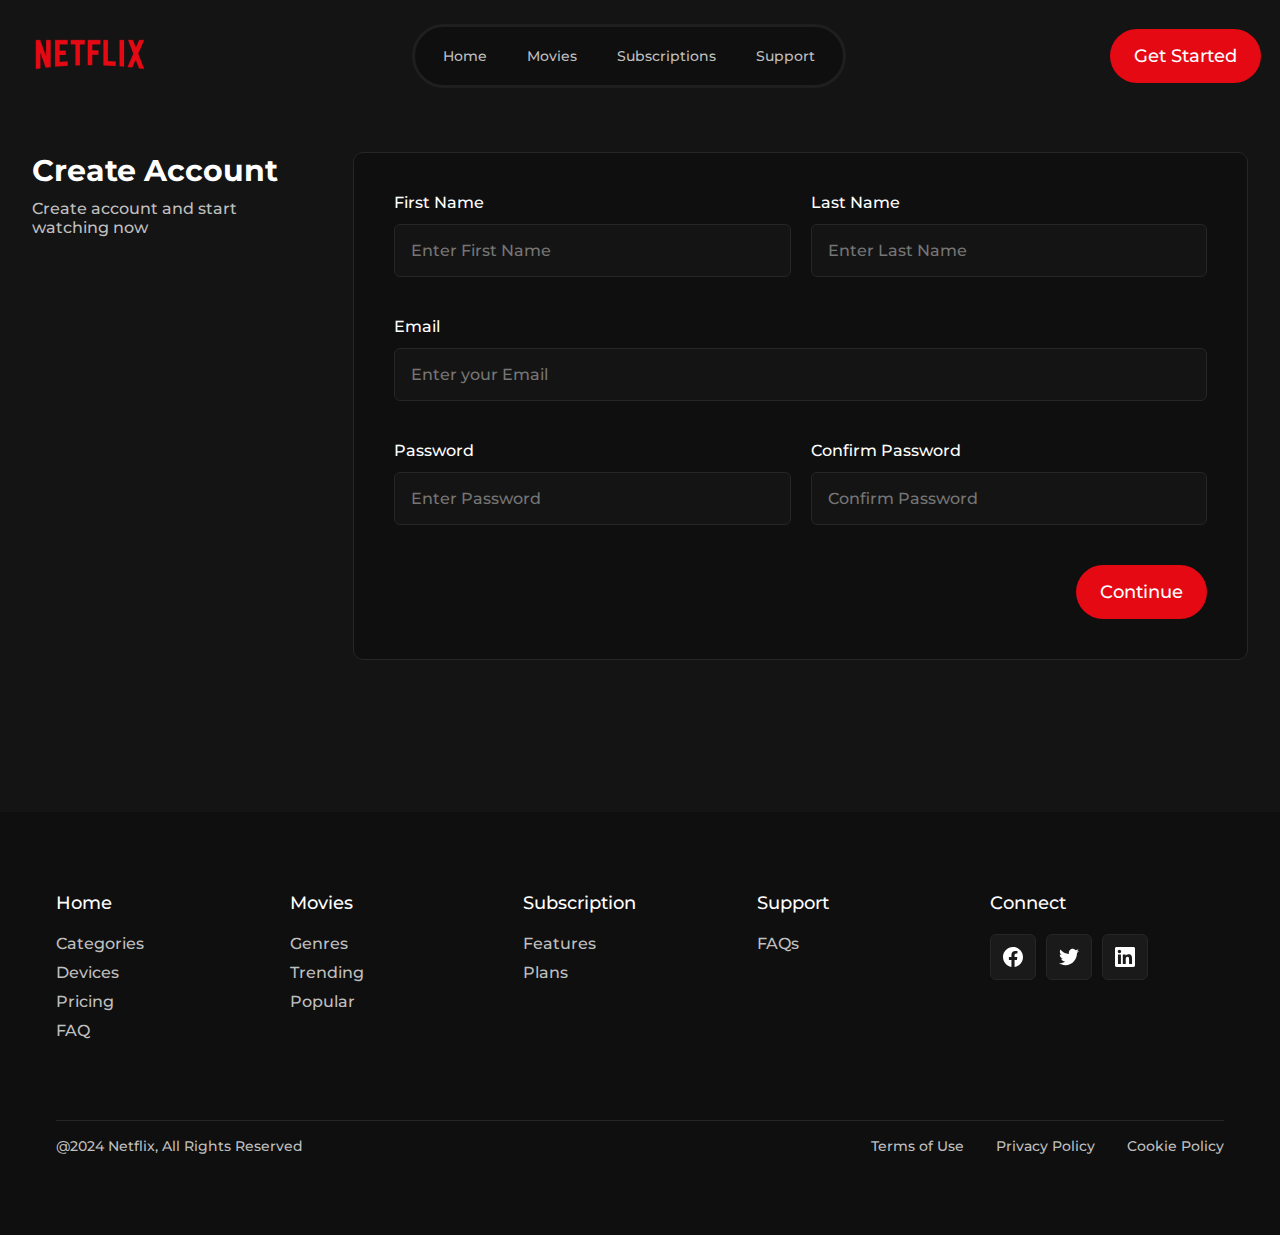
<file: SignIn.html>
<!DOCTYPE html>
<html lang="en">

<head>
    <meta charset="UTF-8" />
    <meta name="viewport" content="width=device-width, initial-scale=1.0" />
    <title>Home</title>
    <link rel="stylesheet" href="style.css" />
    <link rel="stylesheet" href="https://cdnjs.cloudflare.com/ajax/libs/font-awesome/6.0.0-beta3/css/all.min.css" />
</head>

<body>

    <div class="home">

        <!-- Navbar -->

        <div class="navbar">
            <a href="index.html" class="nav-logo">
                <img src="images/Logo.png" alt="Logo" />
            </a>
            <div class="nav-menu">
                <a href="index.html" class="nav-item">
                    <p class="p-large text-gray">Home</p>
                </a>
                <a href="index.html" class="nav-item">
                    <p class="p-large text-gray">Movies</p>
                </a>

                <a href="index.html" class="nav-item">
                    <p class="p-large text-gray">Subscriptions</p>
                </a>

                <a href="index.html" class="nav-item">
                    <p class="p-large text-gray">Support</p>
                </a>
            </div>
            <a href="SignIn.html">
                <button class="primary-btn">Get Started</button>
            </a>

            <div class="hamburger-menu" onclick="toggleSidebar()">
                <i class="fas fa-bars hamburgerIcon"></i>
            </div>
        </div>

        <div class="sidebar" id="sidebar" style="display: none">
            <div class="sidebar-close" onclick="toggleSidebar()">
                <i class="fas fa-times CloseIcon"></i>
            </div>
            <div class="sidebar-menu">
                <a href="index.html" class="nav-item">
                    <p class="p-large text-gray">Home</p>
                </a>

                <a href="index.html" class="nav-item">
                    <p class="p-large text-gray">Movies</p>
                </a>

                <a href="index.html" class="nav-item">
                    <p class="p-large text-gray">Subscriptions</p>
                </a>

                <a href="index.html" class="nav-item">
                    <p class="p-large text-gray">Support</p>
                </a>
                <a href="index.html" class="nav-item">
                    <button class="primary-btn">Get Started</button>
                </a>
            </div>
        </div>

        <!-- Sign In -->

        <div class="sign-in">
            <div class="sign-in-content">
                <h3>Create Account</h3>
                <h6 class="text-gray">Create account and start watching now</h6>
            </div>

            <div class="form">
                <div class="double-input-grp">
                    <div class="input-grp">
                        <label for="name">
                            <h6> First Name </h6>
                        </label>
                        <input type="text" placeholder="Enter First Name">
                    </div>
                    <div class="input-grp">
                        <label for="name">
                            <h6> Last Name </h6>
                        </label>
                        <input type="text" placeholder="Enter Last Name">
                    </div>
                </div>

                <div class="input-grp">
                    <label for="name">
                        <h6> Email </h6>
                    </label>
                    <input type="text" placeholder="Enter your Email">
                </div>

                <div class="double-input-grp">
                    <div class="input-grp">
                        <label for="name">
                            <h6> Password </h6>
                        </label>
                        <input type="text" placeholder="Enter Password">
                    </div>
                    <div class="input-grp">
                        <label for="name">
                            <h6> Confirm Password </h6>
                        </label>
                        <input type="text" placeholder="Confirm Password">
                    </div>
                </div>


                <div class="primary-btn">Continue</div>
            </div>
        </div>

        <!-- Footer -->
        <div id="footer-container"></div>

    </div>

    <script>
        // Navbar
        function toggleSidebar() {
            const sidebar = document.getElementById("sidebar");
            if (sidebar.style.display === "none" || sidebar.style.display === "") {
                sidebar.style.display = "block";
            } else {
                sidebar.style.display = "none";
            }
        }


        // Footer
        fetch("footer.html")
            .then((response) => response.text())
            .then((data) => {
                document.getElementById("footer-container").innerHTML = data;
            });
    </script>
</body>

</html>
</file>
<file: style.css>
@import url('https://fonts.googleapis.com/css2?family=Montserrat:ital,wght@0,100..900;1,100..900&display=swap');
@import url(variable.css);


* {
  margin: 0;
  padding: 0;
}

p {
  margin: 0;
  padding: 0;
}

body {
  background: var(--Black-08, #141414);
  margin: 0;
  padding: 0;
  overflow-x: hidden;
}

a {
  text-decoration: none;
}

.pts a {
  align-self: stretch;
}

*::-webkit-scrollbar {
  display: none;
}

* {
  scrollbar-width: none;
}

html {
  scroll-behavior: smooth;
}


/* Fonts */

h2 {
  color: var(--Absolute-White, #FFF);
  font-family: var(--primary-font);
  font-size: 1.875rem;
  font-style: normal;
  font-weight: 700;
  line-height: normal;
}

h3 {
  color: var(--Absolute-White, #FFF);
  font-family: var(--primary-font);
  font-size: 1.875rem;
  font-style: normal;
  font-weight: 700;
  line-height: normal;
}


h4 {
  color: var(--Absolute-White);
  font-family: var(--primary-font);
  font-size: 1.5rem;
  font-style: normal;
  font-weight: 700;
  line-height: normal;
}

h5 {
  color: var(--Absolute-White);
  font-family: var(--primary-font);
  font-size: 1.125rem;
  font-style: normal;
  font-weight: 500;
  line-height: normal;
}

h6 {
  color: var(--Absolute-White);
  font-family: var(--primary-font);
  font-size: 1rem;
  font-style: normal;
  font-weight: 500;
  line-height: normal;
}

.p-large {
  color: var(--Absolute-White);
  font-family: var(--primary-font);
  font-size: 0.875rem;
  font-style: normal;
  font-weight: 500;
  line-height: normal;
}

.p-medium {
  color: var(--Absolute-White);
  font-family: var(--primary-font);
  font-size: 0.75rem;
  font-style: normal;
  font-weight: 500;
  line-height: 150%;
}

.p-small {
  color: var(--Absolute-White);
  font-family: var(--primary-font);
  font-size: 0.625rem;
  font-style: normal;
  font-weight: 500;
  line-height: 150%;
}

.text-gray {
  color: var(--Grey-75, #BFBFBF);
}

/* Button */

.primary-btn {
  display: flex;
  padding: 16px 24px;
  align-items: center;
  justify-content: center;
  gap: 8px;
  border-radius: 999px;
  background: var(--Red-45, #E50914);
  color: var(--Absolute-White, #FFF);
  font-family: var(--primary-font);
  font-size: 1.125rem;
  font-style: normal;
  font-weight: 500;
  line-height: normal;
  border: none;
  cursor: pointer;
  transition: 0.3s ease-in-out;
}

.primary-btn:hover {
  background: var(--Red-50, #E50914);
  opacity: 90%;
}

.secondary-btn {
  display: flex;
  justify-content: center;
  padding: 16px 24px;
  align-items: center;
  gap: 8px;
  border-radius: 999px;
  border: 1px solid var(--Black-15, #262626);
  background: var(--Black-08, #141414);
  color: var(--Absolute-White, #FFF);
  font-family: var(--primary-font);
  font-size: 1.125rem;
  font-style: normal;
  font-weight: 500;
  line-height: normal;
  cursor: pointer;
  transition: 0.3s ease-in-out;
}

.secondary-btn:hover {
  background: var(--Black-06);
  opacity: 90%;
}

.arrow-btn {
  display: flex;
  padding: 10px;
  align-items: flex-start;
  gap: 10px;
  border-radius: 999px;
  border: 1px solid var(--Black-12, #1F1F1F);
  background: var(--Black-10, #1A1A1A);
  cursor: pointer;
  transition: 0.3s ease-in-out;
}

.arrow-btn:hover {
  background: var(--Black-06);
  opacity: 90%;
}

/* Global Styling */

.main {
  display: flex;
  width: 100%;
  justify-content: center;
}

.home {
  display: flex;
  flex-direction: column;
  align-items: flex-start;
  justify-content: center;
  position: relative;
  overflow: hidden;
  max-width: 2480px;
}

.container {
  display: flex;
  margin: 0px 32px;
  max-width: 1200px;
}


/* Nav */

.navbar {
  display: flex;
  padding: 24px 32px;
  justify-content: space-between;
  align-items: center;
  align-self: stretch;
  position: absolute;
  z-index: 4;
  top: 0;
  width: 96%;
}

.nav-menu {
  display: flex;
  padding: 8px;
  align-items: center;
  border-radius: 999px;
  border: 3px solid var(--Black-12, #1F1F1F);
  background: var(--Black-06, #0F0F0F);
  text-decoration: none;
}

.nav-item-active {
  display: flex;
  padding: 12px 24px;
  align-items: center;
  border-radius: 999px;
  border: 1px solid var(--Black-10, #1A1A1A);
  background: var(--Black-10, #1A1A1A);
  cursor: pointer;
  text-decoration: none;
}

.nav-item {
  display: flex;
  padding: 12px 20px;
  align-items: center;
  border-radius: 999px;
  color: var(--Black-15);
  cursor: pointer;
  text-decoration: none;
}

.nav-hamburger {
  display: none;
  cursor: pointer;
}

.sidebar {
  display: none;

}

.nav-item:hover {
  background: var(--Black-10, #1A1A1A);
}

/* Hamburger */
.hamburger-menu {
  display: none;
  font-size: 24px;
  cursor: pointer;
}



/* Hero section */

.hero-section {
  display: flex;
  position: relative;
  width: 100%;
  z-index: 2;
  text-align: center;
  align-items: center;
  justify-content: center;
  height: 100vh;
  flex-direction: column;
  overflow: hidden;
  /* Ensure no overflow */
}

.hero-section-content {
  position: absolute;
  bottom: 120px;
  display: flex;
  padding: 0px 56px;
  flex-direction: column;
  align-items: center;
  gap: 40px;
  text-align: center;
  z-index: 6;
}

.hero-section-title {
  display: flex;
  flex-direction: column;
  align-items: center;
  gap: 16px;
  align-self: stretch;
}

/* Image Slider background */

.hero-overlay {
  position: absolute;
  top: 0;
  left: 0;
  width: 100%;
  height: 100%;
  background: linear-gradient(180deg, rgba(20, 20, 20, 0.00) 0%, #141414 100%);
  z-index: 1;
}

.hero-overlay2 {
  position: absolute;
  top: 0;
  left: 0;
  width: 100%;
  height: 100%;
  background: linear-gradient(180deg, #141414 0%, rgba(20, 20, 20, 0.00) 100%);
  z-index: 1;
}

.hero-slider {
  position: absolute;
  display: flex;
  flex-direction: column;
  width: 100%;
  height: 100%;
  opacity: 100%;
}

.slider-track {
  display: flex;
  flex-direction: row;
  gap: 12px;
  position: absolute;
  height: calc(33.33% - 6px);
  overflow: hidden;
  animation: slide 300s linear infinite;
  /* Speed */
}

.slider-track:nth-child(1) {
  top: 0;
}

.slider-track:nth-child(2) {
  top: calc(33.33% + 6px);
}

.slider-track:nth-child(3) {
  top: calc(66.66% + 12px);
}

/* Animation Keyframes */
@keyframes slide {
  0% {
    transform: translateX(0);
  }

  100% {
    transform: translateX(-100%);
  }
}

.slide {
  display: flex;
  width: 150px;
  height: 100%;
  overflow: hidden;
  border-radius: 8px;
}

.slide img {
  object-fit: cover;
  background-repeat: no-repeat;
  width: 100%;
  height: auto;
  background-position: center;
}

/* Movies */

.movie-show {
  display: flex;
  padding-left: 32px;
  flex-direction: column;
  align-items: flex-start;
  gap: 120px;
  align-self: stretch;
  margin-top: 80px;
}

.ms-container {
  display: flex;
  padding: 24px 0px;
  flex-direction: column;
  align-items: flex-start;
  gap: 56px;
  width: 100%;
}

.ms-sub-container {
  display: flex;
  flex-direction: column;
  align-items: flex-start;
  gap: 24px;
  align-self: stretch;

}

.ms-header {
  width: 100%;
  display: flex;
  padding-right: 32px;
  justify-content: space-between;
  align-items: center;
}

.pn-container {
  display: flex;
  padding: 12px;
  align-items: center;
  gap: 12px;
  border-radius: 999px;
  border: 1px solid var(--Black-12, #1F1F1F);
  background: var(--Black-06, #0F0F0F);
  margin-right: 32px;
}

.ms-slider {
  display: flex;
  align-items: center;
  gap: 16px;
  overflow-x: auto;
  scroll-behavior: smooth;
  max-width: 99.99%;
  margin-right: 32px;
}

.ms-slider .ms-genre-card,
.ms-trending-card,
.ms-mw-card {
  flex: 0 0 auto;
  /* Prevent cards from shrinking */
}

.ms-slider::-webkit-scrollbar {
  display: none;
}

.ms-slider::-webkit-scrollbar-thumb {
  background: #888;
  border-radius: 10px;
}

.ms-slider::-webkit-scrollbar-thumb:hover {
  background: #555;
}

.ms-genre-card {
  position: relative;
  display: flex;
  width: 210px;
  height: 259px;
  border-radius: 16px;
  overflow: hidden;
  flex-shrink: 0;
  cursor: pointer;
  transition: 0.3s ease-in-out;
}

.ms-genre-card:hover {
  width: 201px;
  height: 250px;
  opacity: 80%;
}


.ms-genre-card-img {
  display: grid;
  grid-template-columns: repeat(2, 1fr);
  grid-template-rows: repeat(2, 1fr);
  gap: 0;
  width: 100%;
  height: 259px;
}

.ms-genre-card-img img {
  width: 100%;
  height: 129.5px;
  object-fit: cover;
  background-repeat: no-repeat;
  background-position: bottom;
}

.ms-genre-card-gradient {
  width: 100%;
  height: 210px;
  position: absolute;
  bottom: 0px;
  background: linear-gradient(180deg, rgba(26, 26, 26, 0.00) 0.05%, #1A1A1A 99.95%);
}

.ms-trending-card {
  position: relative;
  display: flex;
  width: 210px;
  height: 308px;
  border-radius: 16px;
  overflow: hidden;
  transition: 0.3s ease-in-out;
}

.ms-trending-card:hover {
  width: 201px;
  height: 299px;
  opacity: 80%;
}

.ms-trending-card-img {
  display: flex;
  width: 100%;
}

.ms-trending-card-img img {
  width: 100%;
  object-fit: cover;
  background-repeat: no-repeat;
}

.ms-trending-card-content {
  position: absolute;
  bottom: 0;
  display: flex;
  justify-content: space-between;
  align-items: flex-start;
  padding: 16px;
  width: -webkit-fill-available;
}

.card-title-and-arrow {
  position: absolute;
  bottom: 0;
  padding: 16px;
  display: flex;
  justify-content: space-between;
  width: 85%;
}

.info-container {
  display: flex;
  padding: 4px 8px 4px 4px;
  align-items: center;
  gap: 4px;
  border-radius: 51px;
  background: rgba(20, 20, 20, 0.60);
  backdrop-filter: blur(4px);
}

.ms-mw-card {
  position: relative;
  display: flex;
  width: 285px;
  height: 404px;
  border-radius: 16px;
  overflow: hidden;
  transition: 0.3s ease-in-out;
}

.ms-mw-card:hover {
  width: 276px;
  height: 395px;
  opacity: 80%;
}

.ms-mw-card-content {
  position: absolute;
  bottom: 0;
  display: flex;
  justify-content: space-between;
  align-items: flex-start;
  padding: 16px;
  width: -webkit-fill-available;
  transition: opacity 0.4s ease;
}

.ms-mw-card:hover .ms-mw-card-content {
  opacity: 1;
}

.ms-mw-card-img {
  display: flex;
  width: 100%;
}

.ms-mw-card-img img {
  width: 100%;
  object-fit: cover;
  background-repeat: no-repeat;
  transition: transform 0.4s ease;
}


/* Features */

.features {
  display: flex;
  margin-top: 120px;
  padding: 0px 32px;
  flex-direction: column;
  align-items: flex-start;
  gap: 60px;
  align-self: stretch;
}

.features-grid {
  display: grid;
  grid-template-columns: repeat(2, 1fr);
  width: 100%;
  gap: 16px;
}

.feature-card {
  display: flex;
  padding: 40px;
  flex-direction: column;
  align-items: flex-start;
  gap: 24px;
  align-self: stretch;
  flex: 1 0 0;
  border-radius: 32px;
  border: 1px solid rgba(229, 0, 0, 0.00);
  background: var(--Black-10, #1A1A1A);
  backdrop-filter: blur(20px);
  transition: 0.3s ease-in-out;
  cursor: pointer;
}

.feature-card:hover {
  background: linear-gradient(222deg, rgba(229, 0, 0, 0.50) -208.03%, rgba(229, 0, 0, 0.00) 41.32%), #1A1A1A;
}

.feature-title {
  display: flex;
  align-items: center;
  gap: 12px;
  align-self: stretch;
}

.feature-icon {
  display: flex;
  padding: 12px;
  align-items: center;
  border-radius: 10px;
  border: 1px solid var(--Black-12, #1F1F1F);
  background: var(--Black-08, #141414);
  justify-content: center;

}

.feature-icon img {
  width: 30px;
  height: 30px;
}

/* Pricing */


.pricing {
  margin-top: 120px;
  display: flex;
  padding: 0px 32px;
  flex-direction: column;
  align-items: flex-start;
  gap: 60px;
  align-self: stretch;
}

.pricing .primary-btn {
  align-self: stretch;
}

.pricing .secondary-btn {
  align-self: stretch;
}

.pricing-header {
  display: flex;
  align-items: flex-end;
  gap: 80px;
  align-self: stretch;
  justify-content: space-between;
}

/* Toggle Button */

.toggle-switch {
  display: flex;
  padding: 8px;
  align-items: center;
  border-radius: 999px;
  border: 1px solid var(--Black-15, #262626);
  background: var(--Black-06, #0F0F0F);
  position: relative;
  cursor: pointer;
  width: 182px;
  padding: 8px;
}

.toggle-switch input {
  display: none;
}

.toggle-switch .switch-label {
  flex: 1;
  text-align: center;
  padding: 10px 0;
}

.toggle-switch .switch-slider {
  position: absolute;
  top: 2px;
  bottom: 2px;
  left: 2px;
  display: flex;
  justify-content: center;
  align-items: center;
  border-radius: 999px;
  background: var(--Black-12, #1F1F1F);
  width: 94px;
  transition: left 0.3s;
}

.toggle-switch input:checked+.switch-slider {
  left: 102px;
}

.toggle-switch input:checked~.switch-label.monthly {
  color: #ffffff;
}

.toggle-switch input:not(:checked)~.switch-label.yearly {
  color: #ffffff;
}

.switch-label {
  color: #fff;
}

.pts {
  display: flex;
  justify-content: center;
  align-items: flex-start;
  gap: 16px;
  align-self: stretch;
}

.pt {
  display: flex;
  padding: 24px;
  flex-direction: column;
  align-items: flex-start;
  gap: 40px;
  flex: 1 0 0;
  align-self: stretch;
  border-radius: 32px;
  border: 1px solid var(--Black-15, #262626);
  background: var(--Black-10, #1A1A1A);
  backdrop-filter: blur(20px);
}

.pt2 {
  display: flex;
  padding: 24px;
  flex-direction: column;
  align-items: flex-start;
  gap: 40px;
  flex: 1 0 0;
  align-self: stretch;
  border-radius: 32px;
  border: 1px solid rgba(229, 0, 0, 0.00);
  background: linear-gradient(222deg, rgba(229, 0, 0, 0.50) -208.03%, rgba(229, 0, 0, 0.00) 41.32%), #1A1A1A;
  backdrop-filter: blur(20px);
}

.pt-header {
  display: flex;
  flex-direction: column;
  align-items: flex-start;
  gap: 8px;
}

.pt-header-content {
  display: flex;
  justify-content: center;
  align-items: flex-end;
  gap: 2px;
}

.pt-content {
  display: flex;
  flex-direction: column;
  align-items: flex-start;
  gap: 24px;
}

.pt-features {
  display: flex;
  flex-direction: column;
  align-items: flex-start;
  gap: 16px;
}

.pt-feature {
  display: flex;
  align-items: center;
  gap: 8px;
}

/* Faq */

.faq-container {
  display: flex;

  padding: 0px 32px;
  align-items: flex-start;
  gap: 60px;
  align-self: stretch;
  justify-content: space-between;
  margin-top: 120px;
}

.faq-header {
  display: flex;
  flex-direction: column;
  justify-content: flex-end;
  align-items: flex-start;
  gap: 1.5rem;
  flex: 1 0 0;
  flex-basis: 30%;
}

.faq-list {
  flex-basis: 70%;
  display: flex;
  flex-direction: column;
  align-items: flex-start;
  gap: 16px;

}

.faq {
  display: flex;
  padding: 16px;
  align-items: center;
  justify-content: flex-start;
  align-self: stretch;
  flex-direction: column;
  border-radius: 24px;
  background: var(--Black-10, #141414);
  cursor: pointer;
}

.faq-no {
  display: flex;
  padding: 16px;
  flex-direction: column;
  align-items: flex-start;
  gap: 10px;
  border-radius: 999px;
  border: 1px solid var(--Black-15, #262626);
  background: var(--Black-12, #1F1F1F);
}

.faq-main {
  cursor: pointer;
  padding-left: 24px;
  padding-right: 24px;
  display: flex;
  align-items: flex-start;
  justify-content: center;
  flex-direction: column;
}

.faq-answer {

  max-height: 0;
  margin-top: 8px;
  overflow: hidden;
  transition: max-height 0.3s ease-out;
}

.faq-answer.expanded {
  max-height: 800px;
}

.faq-answer .p-large {
  text-align: left;
}

.faq-question {
  background: none;
  border: none;
  align-self: stretch;
  width: 100%;
  align-items: center;
  display: flex;
  justify-content: space-between;
}

.faq-question:focus {
  outline: none;
}

.faq-question-text {
  flex: 1;
}

.faq-icon {
  width: 16px;
  height: 16px;
  margin-left: auto;
  margin-right: 16px;
  fill: currentColor;
  transition: transform 0.2s;
  color: #FFF;
}

.faq-icon.rotate {
  transform: rotate(90deg);
  transition: transform 0.3s ease;
}

.faq-answer {
  overflow: hidden;
  max-height: 0;
  transition: max-height 0.3s ease-in-out;
}

.faq-answer.expanded {
  max-height: 200px;
}

.faq-answer-text {
  padding: 10px 0;
  line-height: 1.5;
}

/* CTA */

.cta {
  display: flex;
  margin: 0px 32px;
  padding: 56px 32px;
  align-self: stretch;
  flex-direction: column;
  justify-content: center;
  align-items: flex-start;
  gap: 24px;
  flex: 1 0 0;
  border-radius: 32px;
  margin-top: 120px;
  background-image: url(Images/CTA.png);
  background-repeat: no-repeat;
  background-size: cover;
  background-position: right;
}

.cta-content {
  display: flex;
  flex-direction: column;
  align-items: flex-start;
  gap: 10px;
}

/* Footer */

#footer-container {
  width: 100%;
}

.footer {
  margin-top: 120px;
  display: flex;
  padding: 80px 56px;
  flex-direction: column;
  align-items: flex-start;
  align-self: stretch;
  gap: 80px;
  background: var(--Black-06);
}

.footer-top {
  display: grid;
  grid-template-columns: repeat(5, 1fr);
  justify-content: space-between;
  align-items: flex-start;
  align-self: stretch;
}

.footer-menu {
  display: flex;
  flex-direction: column;
  align-items: flex-start;
  gap: 20px;
}

.footer-links {
  display: flex;
  flex-direction: column;
  align-items: flex-start;
  gap: 10px;
  align-self: stretch;
}

.footer-links h6 {
  transition: 0.3s ease-in-out;
  opacity: 100%;
}

.footer-links h6:hover {
  opacity: 60%;
}

.footer-links a {
  text-decoration: none;
}

.footer-bottom {
  display: flex;
  padding-top: 16px;
  justify-content: space-between;
  align-items: center;
  align-self: stretch;
  border-top: 1px solid var(--Black-15, #262626);
}

.footer-links-bottom {
  display: flex;
  align-items: flex-start;
  gap: 32px;
}

.footer-links-bottom a {
  text-decoration: none;
}

.social-media {
  display: flex;
  align-items: flex-start;
  gap: 10px;

}

.social-media-icon {
  display: flex;
  padding: 12px;
  align-items: flex-start;
  gap: 10px;
  border-radius: 6px;
  border: 1px solid var(--Black-15, #262626);
  background: var(--Black-10, #1A1A1A);
  color: var(--Absolute-White, #FFF);
  font-size: 20px;
  cursor: pointer;
  transition: background-color 0.3s ease, color 0.3s ease;
}

.social-media-icon img {
  filter: grayscale(100%);
  /* Start with grey icon */
  transition: filter 0.3s ease;
}


.social-media-icon:hover {
  opacity: 70%;
}

/* Movie Page */
.movietb-container {
  height: 100vh;
  display: flex;
  margin-bottom: 120px;
  position: relative;
  align-self: stretch;
}

.movietb-img {
  position: relative;
  display: flex;
  flex-direction: column;
  width: 100%;
  justify-content: flex-end;
  align-items: center;
  overflow: hidden;
}

.movietb-img img {
  width: 100%;
  height: 100%;
  object-fit: cover;
  object-position: top;
}

.movietb-overlay {
  position: absolute;
  top: 0;
  left: 0;
  width: 100%;
  height: 100%;
  background: linear-gradient(180deg, rgba(20, 20, 20, 0.00) 0%, #141414 100%);
  z-index: 1;
  pointer-events: none;
  opacity: 100%;
}

.movietb-content {
  position: absolute;
  display: flex;
  flex-direction: column;
  gap: 24px;
  align-items: center;
  margin-bottom: 56px;
  z-index: 4;
}

#trailerFrame {
  position: absolute;
  top: 0;
  left: 0;
  width: 100%;
  height: 100%;
  display: none;
  /* Hide initially */
}


.movietb-content-info {
  display: flex;
  flex-direction: column;
  align-items: center;
  gap: 8px;
  align-self: stretch;
}

.movietb-content-info h6 {
  width: 80%;
  text-align: center;
}

.movietb-btn-grp {
  display: flex;
  align-items: center;
  gap: 20px;
}

.movietb-btn-grp img {
  width: auto;
}

.movietb-sm-btn-grp {
  display: flex;
  align-items: flex-start;
  gap: 8px;
}


/* Movie Description */

.movie-description {
  display: flex;
  align-items: flex-start;
  gap: 20px;
  padding-left: 32px;
  padding-right: 32px;
  align-self: stretch;
}

.movie-info-left {
  display: flex;
  flex-direction: column;
  align-items: flex-end;
  gap: 20px;
  flex: 1 0 0;
}

.movie-info {
  display: flex;
  padding: 40px;
  flex-direction: column;
  align-items: flex-start;
  gap: 10px;
  align-self: stretch;
  border-radius: 10px;
  border: 1px solid var(--Black-15, #262626);
  background: var(--Black-10, #1A1A1A);
}

.cast-images {
  display: flex;
  align-items: flex-start;
  gap: 10px;
  align-self: stretch;
  scrollbar-width: thin;
  overflow-x: auto;
  scrollbar-width: none;
  /* For Firefox: Hides the scrollbar */
  -ms-overflow-style: none;

  scrollbar-color: #888 #e0e0e0;

}

.cast-images::-webkit-scrollbar {
  height: 8px;
  /* Custom scrollbar height for horizontal scroll */
}

.cast-images::-webkit-scrollbar-thumb {
  background-color: #888;
  /* Scrollbar color */
  border-radius: 5px;
}

.cast-images::-webkit-scrollbar-thumb:hover {
  background-color: #555;
}

.cast-images::-webkit-scrollbar-track {
  background-color: #e0e0e0;
  /* Scrollbar track color */
  border-radius: 5px;
}

.cast-image {
  height: 89px;
  width: 89px;
  display: flex;
  border-radius: 10px;
  overflow: hidden;
  flex-shrink: 0;
}

.cast-image img {
  height: 100%;
  width: 100%;
  border-radius: 99px;
  object-fit: cover;
  object-position: center;
}

.movie-info .pn-container {
  margin-right: 0px;
}

.movie-reviews {
  display: flex;
  align-items: flex-start;
  gap: 16px;
  align-self: stretch;
}

.movie-review-card {
  display: flex;
  padding: 30px;
  flex-direction: column;
  align-items: flex-start;
  gap: 16px;
  flex: 1 0 0;
  border-radius: 12px;
  border: 1px solid var(--Black-15, #262626);
  background: var(--Black-06, #0F0F0F);
}

.review-info {
  display: flex;
  align-items: center;
  gap: 40px;
  align-self: stretch;
}

.reviewer-details {
  display: flex;
  flex-direction: column;
  justify-content: center;
  align-items: flex-start;
  flex: 1 0 0;
}

.movie-info2 {
  display: flex;
  padding: 40px;
  flex-direction: column;
  align-items: flex-start;
  gap: 24px;
  align-self: stretch;
  border-radius: 10px;
  border: 1px solid var(--Black-15, #262626);
  background: var(--Black-10, #1A1A1A);
}

.movie-info-content {
  display: flex;
  flex-direction: column;
  align-items: flex-start;
  gap: 10px;
  align-self: stretch;
}

.movie-info-content-header {
  display: flex;
  align-items: center;
  gap: 2px;
  align-self: stretch;
}

.movie-info-langauge-container {
  display: flex;
  align-items: flex-start;
  align-content: flex-start;
  gap: 10px;
  align-self: stretch;
  flex-wrap: wrap;
  width: 60%;
}

.mi-lan-content {
  display: flex;
  padding: 6px 12px;
  align-items: flex-start;
  gap: 10px;
  border-radius: 6px;
  border: 1px solid var(--Black-15, #262626);
  background: var(--Black-08, #141414);
}

.main-director-img {
  width: 47px;
  height: 50px;
  border-radius: 6px;
  display: flex;
  overflow: hidden;
}

.main-director-img img {
  width: 100%;
  height: auto;
  object-fit: cover;
}

.cast-lan-content {
  display: flex;
  padding: 12px;
  align-items: center;
  gap: 16px;
  align-self: stretch;
  border-radius: 8px;
  border: 1px solid var(--Black-15, #262626);
  background: var(--Black-08, #141414);
}

.cast-info {
  display: flex;
  flex-direction: column;
  justify-content: center;
  align-items: flex-start;
  flex: 1 0 0;
  gap: 4px;
}

.mi-rating-grp {
  display: flex;
  align-items: flex-start;
  gap: 16px;
}

.mi-rating {
  display: flex;
  padding: 14px;
  flex-direction: column;
  align-items: flex-start;
  gap: 4px;
  flex: 1 0 0;
  border-radius: 8px;
  border: 1px solid var(--Black-15, #262626);
  background: var(--Black-08, #141414);
}

.mi-rating-info {
  display: flex;
  align-items: center;
  gap: 2px;
}

/* Sign In */

.sign-in {
  display: flex;
  padding: 32px;
  margin-top: 120px;
  gap: 50px;
  width: -webkit-fill-available;
}

.sign-in-content {
  display: flex;
  flex-direction: column;
  align-items: flex-start;
  gap: 10px;
  align-self: stretch;
}

.form {
  display: flex;
  padding: 40px;
  flex-direction: column;
  align-items: flex-end;
  gap: 40px;
  border-radius: 10px;
  border: 1px solid var(--Black-15, #262626);
  background: var(--Black-06, #0F0F0F);
  width: 80%;
}

.input-grp {
  display: flex;
  flex-direction: column;
  align-items: flex-start;
  gap: 12px;
  align-self: stretch;
}

.double-input-grp {
  display: grid;
  grid-template-columns: repeat(2, 1fr);
  gap: 20px;
  align-self: stretch;
}

input {
  display: flex;
  padding: 16px;
  align-items: center;
  align-self: stretch;
  border-radius: 6px;
  border: 1px solid var(--Black-15, #262626);
  background: var(--Black-08, #141414);
  color: var(--Absolute-White);
  font-family: var(--primary-font);
  font-size: 1rem;
  font-style: normal;
  font-weight: 500;
  line-height: normal;
}


/* Media Responsiveness */

/* Laptop */
@media only screen and (min-width: 769px) and (max-width: 1024px) {}

.main-movies-container {
  padding: 0 8px;
}

.genre-card {
  flex: 0 0 calc(33.333% - 16px);
}

/* Tablet */
@media (max-width: 768px) {

  .slide img {
    width: 100%;
    height: 100%;
  }

  .movie-cards {
    padding-left: 8px;
    padding-right: 8px;
  }

  .movie-info {
    width: 82%;
  }

  .right-arrow {
    margin-right: 6px;
  }

  .movie-show {
    padding-left: 16px;
  }

  .movie-sub-container h4 {
    padding-left: 8px;
  }

  .main-movies-container {
    padding: 1 4px;
  }

  .genre-card {
    flex: 0 0 calc(50% - 16px);
  }

  .pn-container {
    display: none;
  }

  /* Features */

  .features {
    margin-top: 80px;
    padding: 0px 16px;
    gap: 32px;
  }

  /* Pricing */

  .pricing {
    margin-top: 80px;
    padding: 0px 16px;
    gap: 32px;
  }

  .pts {
    flex-direction: column;
  }

  /* Faq */

  .faq-container {
    flex-direction: column;
    margin-top: 80px;
    padding: 0px 16px;
    gap: 32px;
  }

  .faq-header {
    flex-direction: row;
    justify-content: space-between;
    align-self: stretch;
  }
  .faq-list{
    margin-bottom: 24px;
  }

  /* Cta */

  .cta {
    margin: 0px 16px;
    margin-top: 94px;
    padding: 56px 24px;
    
  }

  /* Footer */

  .footer {
    padding: 64px 32px;
    margin-top: 80px;
  }

  .footer-top {
    grid-template-columns: repeat(3, 2fr);
    gap: 32px;
  }

  .footer-links-bottom {
    gap: 8px;
  }

  /* nav */

  .nav-menu {
    display: none;
  }

  .hamburger-menu {
    display: block;
    cursor: pointer;
  }

  .navbar {
    padding: 20px 12px;
    top: 0;
    left: 0;
  }

  .navbar .primary-btn {
    display: none;
  }

  .hamburger-menu {
    color: #E50914;
  }

  .sidebar {
    display: flex;
    flex-direction: column;
    justify-content: flex-start;
    width: 50%;
    height: 100%;
    top: 0;
    overflow-y: auto;
    padding: 1rem;
    right: 0;
    z-index: 1000;
    position: absolute;
    background-color: #262626;
    transition: right 0.3s ease;
    align-content: flex-start;
    box-shadow: 2px 0 5px rgba(0, 0, 0, 0.5)
  }

  .CloseIcon {
    color: white;
    margin-top: 12px;
    margin-left: 12px;
    padding: 8px;
    display: flex;
    justify-content: flex-start;
  }

  .sidebar-menu {
    padding-left: 12px;
    padding-top: 12px;
  }

  .sidebar-open .nav-menu {
    display: flex;
    flex-direction: column;
    position: absolute;
    top: 0;
    right: 0;
    background: var(--Black-06, #0F0F0F);
    width: 250px;

    border-left: 3px solid var(--Black-12, #1F1F1F);
    padding: 24px;
    z-index: 2;
  }

  .sidebar .primary-btn {
    width: 100%;
    padding: 12px;
  }

  .sidebar .nav-item,
  .sidebar .primary-btn {
    margin: 12px 0;
  }

  .nav-item .primary-btn {
    display: none;
  }

  /* Sign In */

  .sign-in {
    padding: 16px;
    flex-direction: column;
  }

  .form {
    width: 88%;
  }

  /* Movie */

  .movie-description {
    flex-direction: column;
  }


}

/* Mobile */
@media only screen and (max-width: 600px) {
  .main-movies-container {
    padding: 0 2px;
  }

  .genre-card {
    flex: 0 0 calc(100% - 16px);
    height: 400px;
  }

  .genre-card img {
    object-fit: fill;
  }

  .card-title {
    font-size: 0.875rem;
  }

  .movie-cards {
    padding: 6px;
    gap: 16px;
  }

  .movie-sub-container h4 {
    padding-left: 8px;
  }

  .right-arrow {
    right: 4px;
  }

  .movie-sub-container {
    width: 348px;
    margin-right: 12px;
  }

  .movie-cards {
    padding: 16px;
  }

  .faq-icon {
    width: 32px;
    height: 16px;
    margin-left: auto;
    margin-right: 16px;
    fill: currentColor;
    transition: transform 0.2s;
    color: #FFF;
  }

  .movie-info {
    width: 37%;
  }

  .movie-info h5 {
    font-size: 14px;
  }

  .movie-reviews {
    flex-direction: column;
  }

  .reviewer-details h6 {
    font-size: 12px;
  }
  .faq-list{
    margin-bottom: 54px;
  }
  .cta{
    margin-top: 54px;
  }


  /* Fonts */

  h2 {
    color: var(--Absolute-White, #FFF);
    font-family: var(--primary-font);
    font-size: 1.875rem;
    font-style: normal;
    font-weight: 700;
    line-height: normal;
  }

  h3 {
    color: var(--Absolute-White, #FFF);
    font-family: var(--primary-font);
    font-size: 1.5rem;
    font-style: normal;
    font-weight: 700;
    line-height: normal;
  }


  h4 {
    color: var(--Absolute-White);
    font-family: var(--primary-font);
    font-size: 1.125rem;
    font-style: normal;
    font-weight: 500;
    line-height: normal;
  }

  h5 {
    color: var(--Absolute-White);
    font-family: var(--primary-font);
    font-size: 1rem;
    font-style: normal;
    font-weight: 500;
    line-height: normal;
  }

  h6 {
    color: var(--Absolute-White);
    font-family: var(--primary-font);
    font-size: 0.875rem;
    font-style: normal;
    font-weight: 500;
    line-height: normal;
  }

  .p-large {
    color: var(--Absolute-White);
    font-family: var(--primary-font);
    font-size: 0.75rem;
    font-style: normal;
    font-weight: 500;
    line-height: 150%;
  }

  .p-medium {
    color: var(--Absolute-White);
    font-family: var(--primary-font);
    font-size: 0.625rem;
    font-style: normal;
    font-weight: 500;
    line-height: 150%;
  }

  .p-small {
    color: var(--Absolute-White);
    font-family: var(--primary-font);
    font-size: 0.5rem;
    font-style: normal;
    font-weight: 500;
    line-height: 150%;
  }

  .text-gray {
    color: var(--Grey-75, #BFBFBF);
  }


  /* Features */

  .features {
    margin-top: 64px;
    padding: 0px 16px;
    gap: 32px;
  }

  .features-grid {
    grid-template-columns: repeat(1, 1fr);
  }

  /* Pricing */

  .pricing {
    margin-top: 64px;
    padding: 0px 16px;
    gap: 32px;
  }

  .pricing-header {
    flex-direction: column;
    gap: 16px;
    align-items: flex-start;
  }

  /* Faq */
  .faq-container {
    margin-top: 64px;
    padding: 0px 16px;
    gap: 32px;
  }

  /* CTA */

  .cta {
    margin: 0px 16px;
    margin-top: 64px;
    padding: 56px 24px;
  }


  /* Footer */


  .footer {
    padding: 64px 32px;
    margin-top: 64px;
  }

  .footer-top {
    grid-template-columns: repeat(1, 6fr);
    gap: 32px;
  }

  .footer-bottom {
    flex-direction: column;
    gap: 32px;
  }

  .footer-links-bottom {
    gap: 16px;
  }

  /* nav */
  .navbar {
    width: 93%;
    padding: 20px 12px;
  }

  .nav-toggle {
    display: block;
  }

  .nav-item .primary-btn {
    display: none;
  }

  .navbar .primary-btn {
    display: none;
  }

  .nav-menu {
    display: none;
  }

  .hamburger-menu {
    display: block;
    cursor: pointer;
  }

  .hamburgerIcon {
    color: #E50914;
  }

  .sidebar-open .nav-menu {
    display: flex;
    flex-direction: column;
    position: fixed;
    top: 0;
    right: 0;
    background: var(--Black-06, #0F0F0F);
    width: 250px;
    transform: translateX(-100%);
    transition: transform 0.3s ease-in-out;
    border-left: 3px solid var(--Black-12, #1F1F1F);
    padding: 24px;
    z-index: 2;
  }

  .sidebar-open {
    transform: translateX(0);

  }

  .sidebar .nav-menu {
    display: flex;
    flex-direction: column;
  }

  .sidebar .primary-btn {
    width: 100%;
    padding: 12px;
  }

  .sidebar .nav-item,
  .sidebar .primary-btn {
    margin: 12px 0;
  }

  .CloseIcon {
    color: white;
    padding: 8px;
    margin-bottom: 12px;
  }

  /* Sign In */

  .form {
    padding: 20px;
  }

  .double-input-grp {
    grid-template-columns: repeat(1, 1fr);
  }

  .form .primary-btn {
    align-self: stretch;
  }

}
</file>
